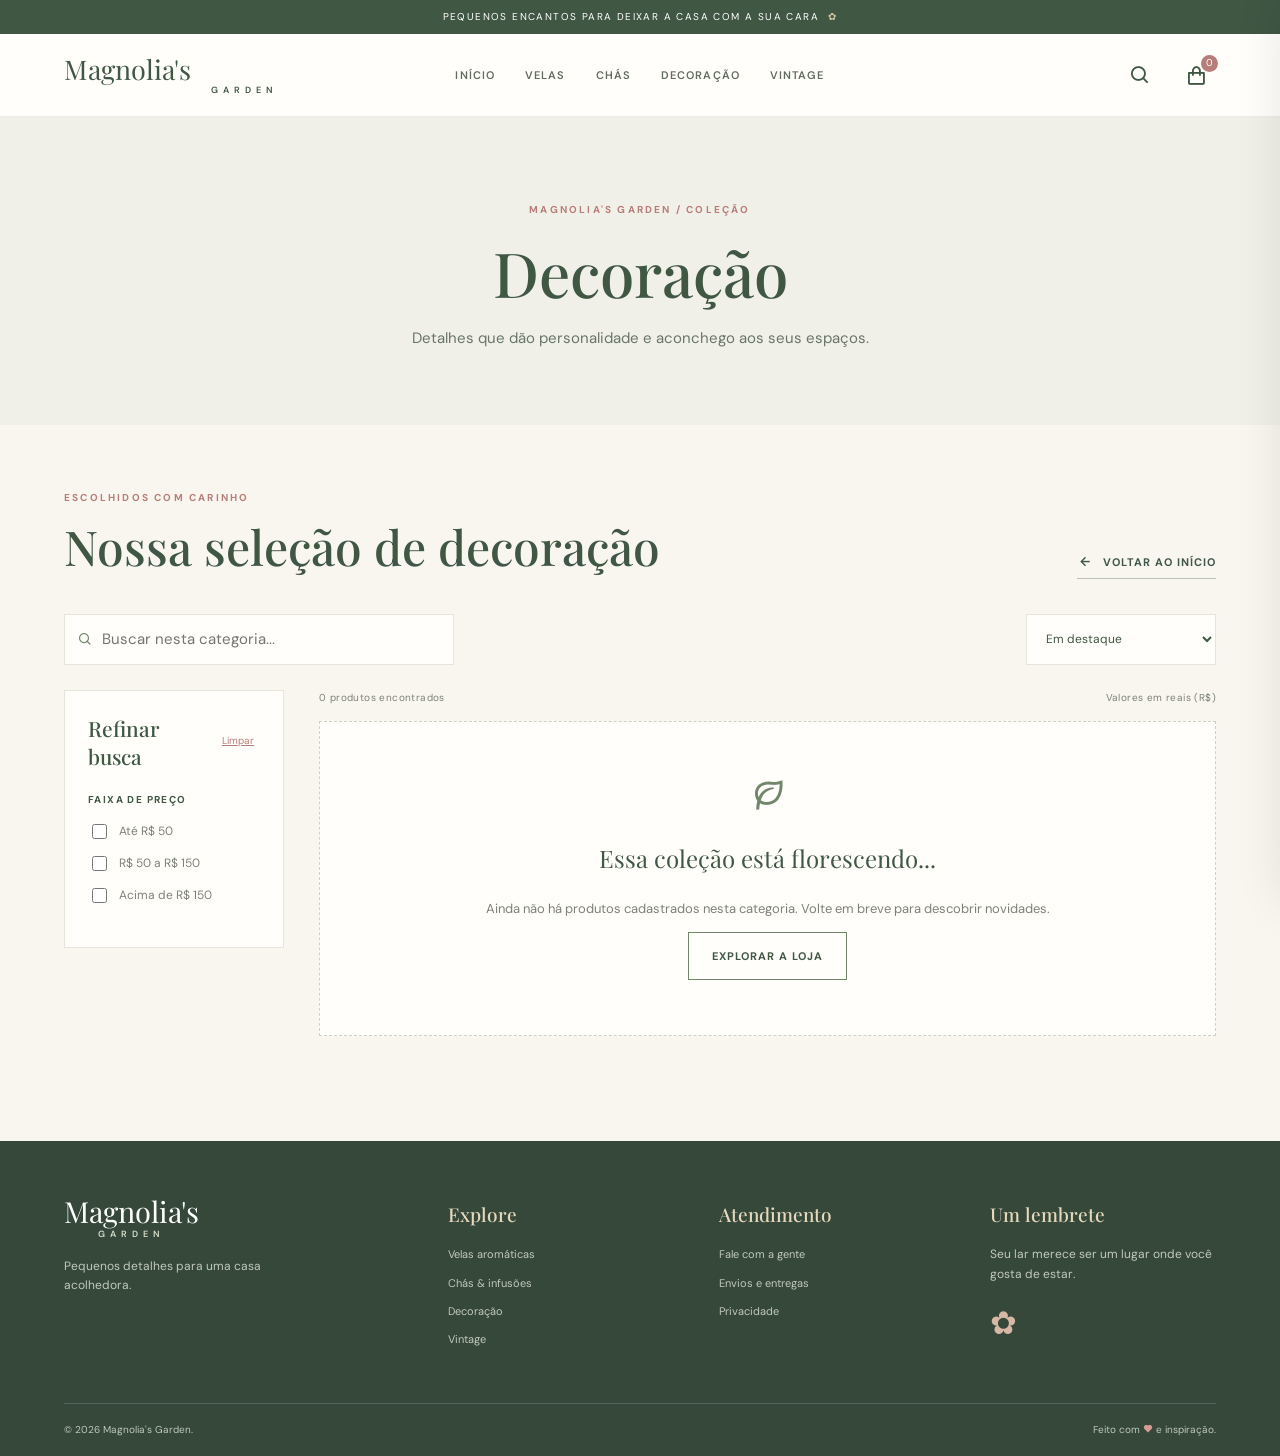
<file: decoracao.html>
<!DOCTYPE html>
<html lang="pt-BR">
<head>
  <meta charset="UTF-8"><meta name="viewport" content="width=device-width, initial-scale=1.0">
  <meta name="theme-color" content="#f8f6ef"><title>Decoração | Magnolia's Garden</title>
  <link rel="preconnect" href="https://fonts.googleapis.com"><link rel="preconnect" href="https://fonts.gstatic.com" crossorigin>
  <link href="https://fonts.googleapis.com/css2?family=DM+Sans:wght@400;500;600;700&family=Playfair+Display:wght@400;500;600;700&display=swap" rel="stylesheet">
  <link href="https://unpkg.com/boxicons@2.1.4/css/boxicons.min.css" rel="stylesheet"><link rel="stylesheet" href="style.css">
</head>
<body data-page="category" data-category="decoracao">
  <div class="announcement">Pequenos encantos para deixar a casa com a sua cara <span>✿</span></div>
  <header class="site-header"><div class="nav-container">
    <button class="icon-button mobile-toggle" id="mobile-toggle" aria-label="Abrir menu" aria-expanded="false"><i class="bx bx-menu"></i></button>
    <a class="logo" href="index.html">Magnolia's <span>Garden</span></a>
    <nav class="main-nav" id="nav-menu" aria-label="Navegação principal"><a href="index.html">Início</a><a href="velas.html">Velas</a><a href="chas.html">Chás</a><a href="decoracao.html">Decoração</a><a href="vintage.html">Vintage</a></nav>
    <div class="nav-actions"><button class="icon-button" id="search-toggle" aria-label="Abrir busca"><i class="bx bx-search"></i></button><button class="icon-button cart-trigger" data-open-cart aria-label="Abrir carrinho"><i class="bx bx-shopping-bag"></i><span class="cart-count" id="cart-count">0</span></button></div>
  </div><form class="search-bar" id="search-form" role="search"><input id="search-input" type="search" placeholder="O que você está procurando?" aria-label="Buscar produtos"><button type="submit">Buscar</button></form></header>
  <main class="category-page">
    <section class="category-hero"><span class="eyebrow">MAGNOLIA'S GARDEN / COLEÇÃO</span><h1 id="category-title">Nossa coleção</h1><p id="category-description">Pequenos encantos escolhidos para você.</p></section>
    <section class="section shop-section category-shop">
      <div class="section-heading section-heading-row"><div><span class="eyebrow">ESCOLHIDOS COM CARINHO</span><h2 id="category-heading">Descubra a coleção</h2></div><a class="text-link" href="index.html#colecao"><i class="bx bx-left-arrow-alt"></i> Voltar ao início</a></div>
      <div class="catalog-toolbar"><label class="catalog-search"><i class="bx bx-search"></i><input type="search" id="catalog-search" placeholder="Buscar nesta categoria..." aria-label="Buscar nesta categoria"></label><select id="sort-select" aria-label="Ordenar produtos"><option value="featured">Em destaque</option><option value="newest">Mais recentes</option><option value="price-asc">Menor preço</option><option value="price-desc">Maior preço</option><option value="name">Nome A–Z</option></select></div>
      <div class="catalog-layout"><aside class="filters"><div class="filter-heading"><h3>Refinar busca</h3><button id="clear-filters" class="clear-button">Limpar</button></div><div class="filter-group"><h4>Faixa de preço</h4><label><input type="checkbox" name="price" value="0-50"> Até R$ 50</label><label><input type="checkbox" name="price" value="50-150"> R$ 50 a R$ 150</label><label><input type="checkbox" name="price" value="150-9999"> Acima de R$ 150</label></div></aside><div class="products-area"><div class="results-line"><span id="results-count" aria-live="polite"></span><span>Valores em reais (R$)</span></div><div class="products-grid" id="products-grid"></div><div class="empty-state" id="empty-state" hidden><i class="bx bx-leaf"></i><h3>Essa coleção está florescendo...</h3><p>Ainda não há produtos cadastrados nesta categoria. Volte em breve para descobrir novidades.</p><a class="button button-outline" href="index.html">Explorar a loja</a></div></div></div>
    </section>
  </main>
  <footer class="site-footer"><div class="footer-main"><div class="footer-brand"><a class="logo" href="index.html">Magnolia's <span>Garden</span></a><p>Pequenos detalhes para uma casa acolhedora.</p></div><div><h3>Explore</h3><a href="velas.html">Velas aromáticas</a><a href="chas.html">Chás & infusões</a><a href="decoracao.html">Decoração</a><a href="vintage.html">Vintage</a></div><div><h3>Atendimento</h3><a href="index.html#newsletter">Fale com a gente</a><a href="#">Envios e entregas</a><a href="#">Privacidade</a></div><div><h3>Um lembrete</h3><p>Seu lar merece ser um lugar onde você gosta de estar.</p><span class="footer-flower">✿</span></div></div><div class="footer-bottom"><span>© <span id="current-year"></span> Magnolia's Garden.</span><span>Feito com <i class="bx bxs-heart"></i> e inspiração.</span></div></footer>
  <div class="toast" id="toast" role="status" aria-live="polite"></div><div class="drawer-backdrop" id="cart-backdrop"></div>
  <aside class="cart-drawer" id="cart-drawer" aria-label="Carrinho de compras" aria-hidden="true"><div class="drawer-header"><div><span class="eyebrow">SUA SELEÇÃO</span><h2>Meu carrinho</h2></div><button class="icon-button" id="close-cart" aria-label="Fechar carrinho"><i class="bx bx-x"></i></button></div><div class="cart-items" id="cart-items"></div><div class="cart-empty" id="cart-empty"><i class="bx bx-shopping-bag"></i><h3>Seu jardim está vazio</h3><p>Que tal encontrar algo especial?</p><button class="button button-outline" id="continue-shopping">Continuar explorando</button></div><div class="drawer-footer" id="drawer-footer"><div class="subtotal"><span>Subtotal</span><strong id="cart-total">R$ 0,00</strong></div><p>Frete e condições de pagamento são definidos na etapa de compra.</p><button class="button button-primary checkout-demo" id="checkout-button">Continuar <i class="bx bx-right-arrow-alt"></i></button><small>Checkout demonstrativo — configure seu meio de pagamento antes de publicar a loja.</small></div></aside>
  <script src="app.js"></script>
</body></html>
</file>
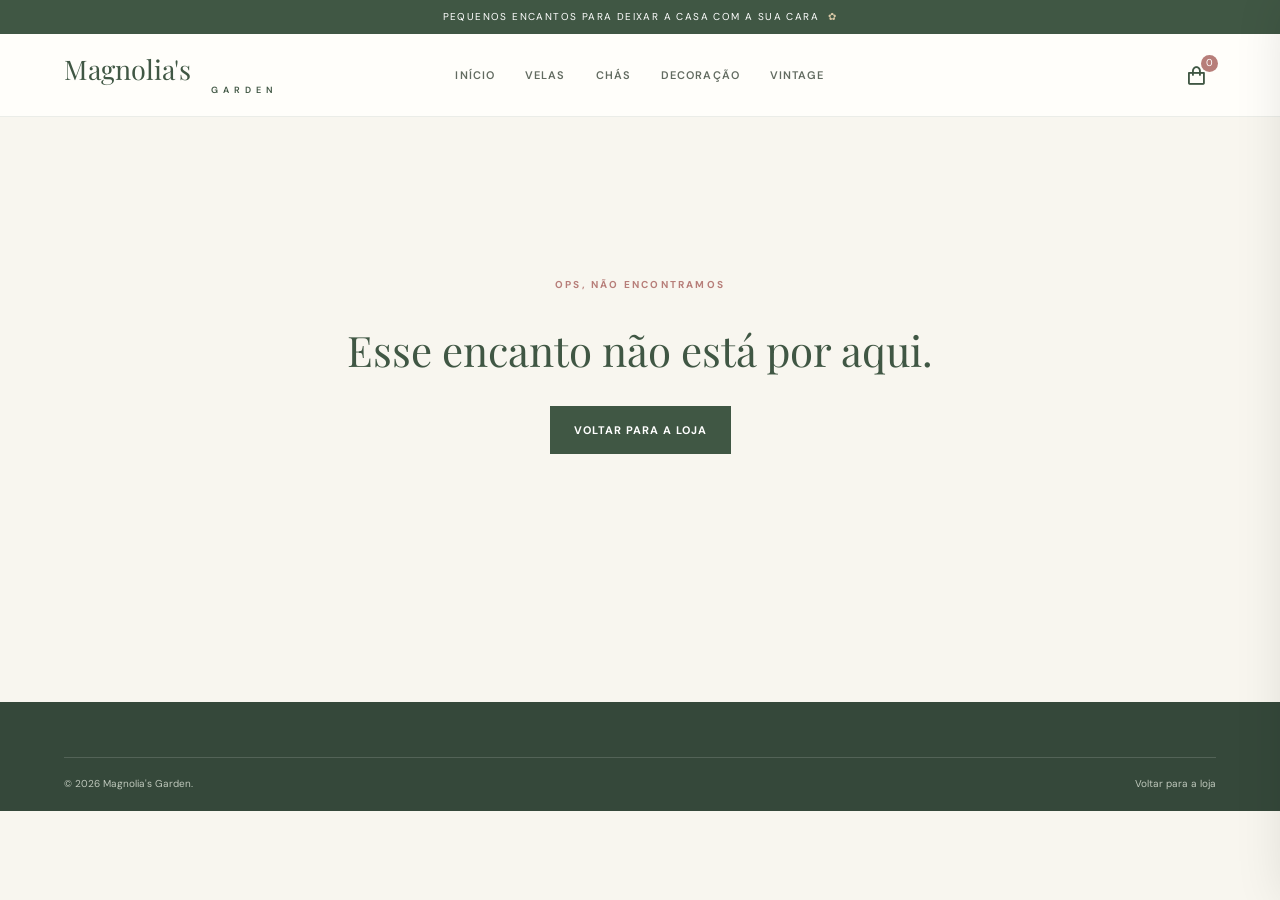
<file: produto.html>
<!DOCTYPE html><html lang="pt-BR"><head><meta charset="UTF-8"><meta name="viewport" content="width=device-width, initial-scale=1.0"><meta name="theme-color" content="#f8f6ef"><title>Produto | Magnolia's Garden</title><link rel="preconnect" href="https://fonts.googleapis.com"><link rel="preconnect" href="https://fonts.gstatic.com" crossorigin><link href="https://fonts.googleapis.com/css2?family=DM+Sans:wght@400;500;600;700&family=Playfair+Display:wght@400;500;600;700&display=swap" rel="stylesheet"><link href="https://unpkg.com/boxicons@2.1.4/css/boxicons.min.css" rel="stylesheet"><link rel="stylesheet" href="style.css"></head><body data-page="product"><div class="announcement">Pequenos encantos para deixar a casa com a sua cara <span>✿</span></div><header class="site-header"><div class="nav-container"><button class="icon-button mobile-toggle" id="mobile-toggle" aria-label="Abrir menu"><i class="bx bx-menu"></i></button><a class="logo" href="index.html">Magnolia's <span>Garden</span></a><nav class="main-nav" id="nav-menu"><a href="index.html">Início</a><a href="velas.html">Velas</a><a href="chas.html">Chás</a><a href="decoracao.html">Decoração</a><a href="vintage.html">Vintage</a></nav><div class="nav-actions"><button class="icon-button cart-trigger" data-open-cart aria-label="Abrir carrinho"><i class="bx bx-shopping-bag"></i><span class="cart-count" id="cart-count">0</span></button></div></div></header><main class="section product-detail-section" id="product-detail"><p>Carregando produto...</p></main><footer class="site-footer"><div class="footer-bottom"><span>© <span id="current-year"></span> Magnolia's Garden.</span><a href="index.html">Voltar para a loja</a></div></footer><div class="toast" id="toast" role="status"></div><div class="drawer-backdrop" id="cart-backdrop"></div><aside class="cart-drawer" id="cart-drawer" aria-label="Carrinho de compras" aria-hidden="true"><div class="drawer-header"><div><span class="eyebrow">SUA SELEÇÃO</span><h2>Meu carrinho</h2></div><button class="icon-button" id="close-cart" aria-label="Fechar carrinho"><i class="bx bx-x"></i></button></div><div class="cart-items" id="cart-items"></div><div class="cart-empty" id="cart-empty"><i class="bx bx-shopping-bag"></i><h3>Seu jardim está vazio</h3><p>Que tal encontrar algo especial?</p><button class="button button-outline" id="continue-shopping">Continuar explorando</button></div><div class="drawer-footer" id="drawer-footer"><div class="subtotal"><span>Subtotal</span><strong id="cart-total">R$ 0,00</strong></div><p>Frete e condições de pagamento são definidos na etapa de compra.</p><button class="button button-primary checkout-demo" id="checkout-button">Continuar</button><small>Checkout demonstrativo — configure seu meio de pagamento antes de publicar a loja.</small></div></aside><script src="app.js"></script></body></html>
</file>
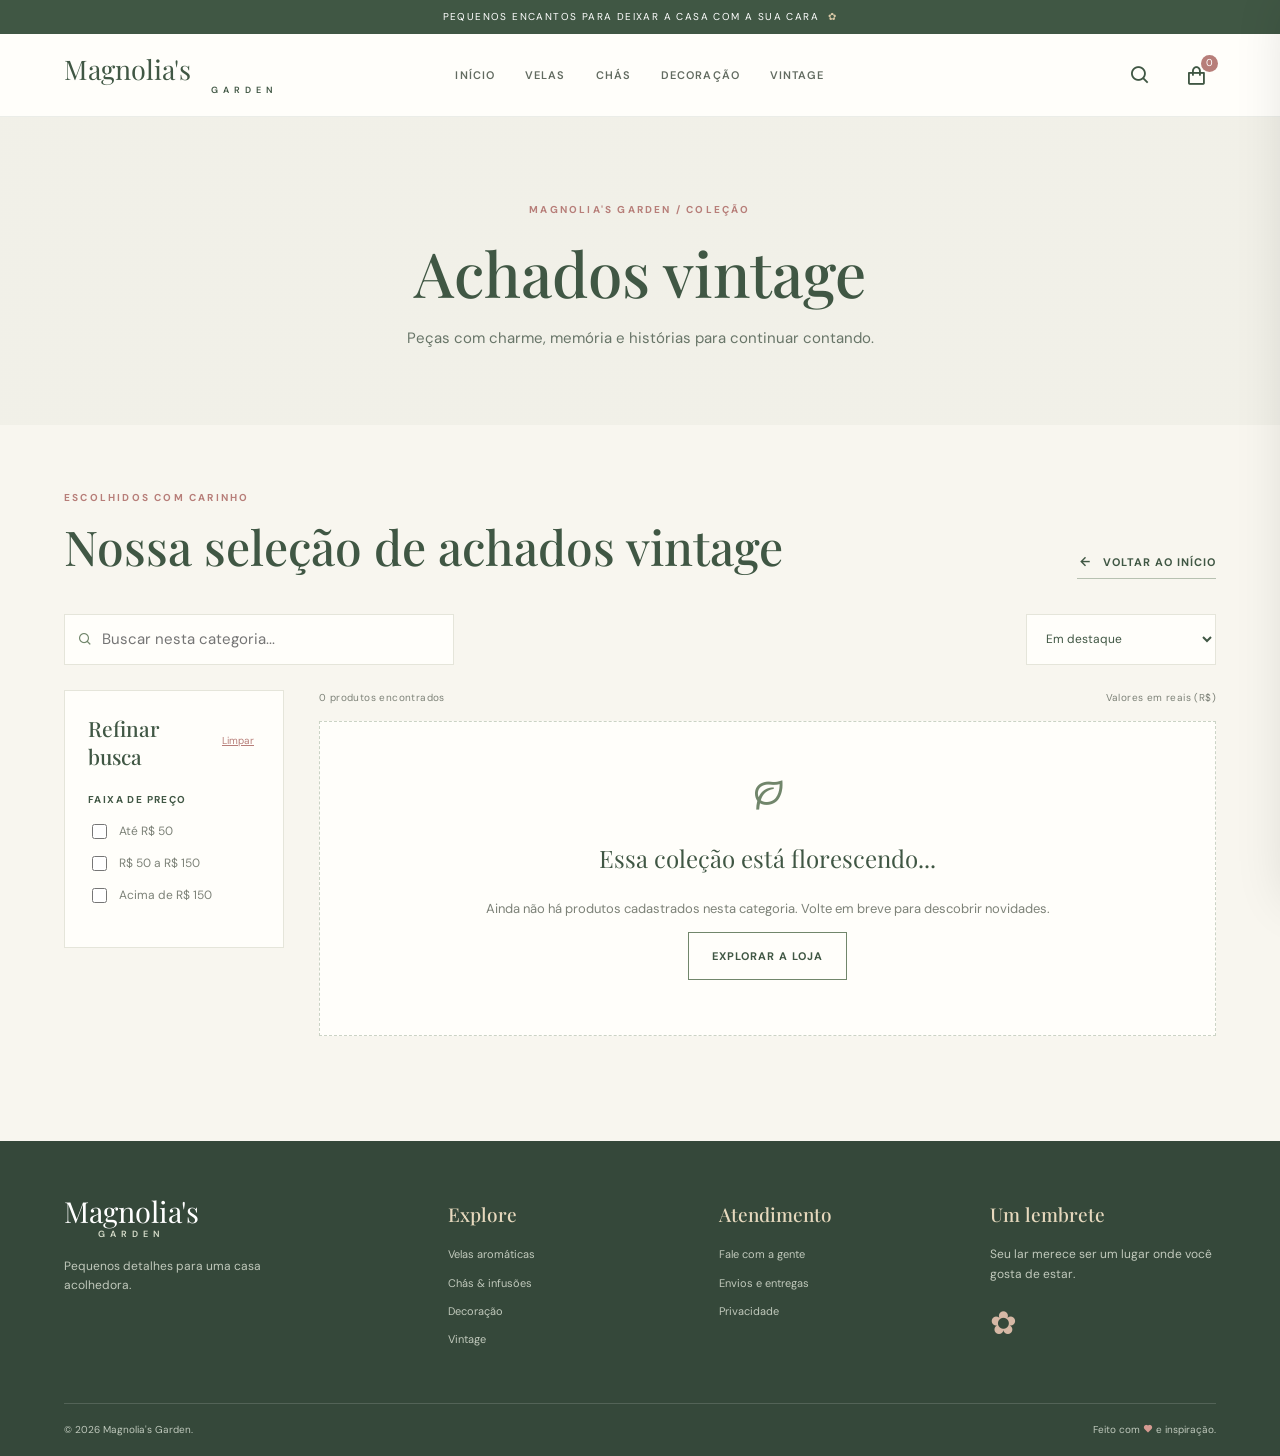
<file: vintage.html>
<!DOCTYPE html>
<html lang="pt-BR">
<head>
  <meta charset="UTF-8"><meta name="viewport" content="width=device-width, initial-scale=1.0">
  <meta name="theme-color" content="#f8f6ef"><title>Achados vintage | Magnolia's Garden</title>
  <link rel="preconnect" href="https://fonts.googleapis.com"><link rel="preconnect" href="https://fonts.gstatic.com" crossorigin>
  <link href="https://fonts.googleapis.com/css2?family=DM+Sans:wght@400;500;600;700&family=Playfair+Display:wght@400;500;600;700&display=swap" rel="stylesheet">
  <link href="https://unpkg.com/boxicons@2.1.4/css/boxicons.min.css" rel="stylesheet"><link rel="stylesheet" href="style.css">
</head>
<body data-page="category" data-category="vintage">
  <div class="announcement">Pequenos encantos para deixar a casa com a sua cara <span>✿</span></div>
  <header class="site-header"><div class="nav-container">
    <button class="icon-button mobile-toggle" id="mobile-toggle" aria-label="Abrir menu" aria-expanded="false"><i class="bx bx-menu"></i></button>
    <a class="logo" href="index.html">Magnolia's <span>Garden</span></a>
    <nav class="main-nav" id="nav-menu" aria-label="Navegação principal"><a href="index.html">Início</a><a href="velas.html">Velas</a><a href="chas.html">Chás</a><a href="decoracao.html">Decoração</a><a href="vintage.html">Vintage</a></nav>
    <div class="nav-actions"><button class="icon-button" id="search-toggle" aria-label="Abrir busca"><i class="bx bx-search"></i></button><button class="icon-button cart-trigger" data-open-cart aria-label="Abrir carrinho"><i class="bx bx-shopping-bag"></i><span class="cart-count" id="cart-count">0</span></button></div>
  </div><form class="search-bar" id="search-form" role="search"><input id="search-input" type="search" placeholder="O que você está procurando?" aria-label="Buscar produtos"><button type="submit">Buscar</button></form></header>
  <main class="category-page">
    <section class="category-hero"><span class="eyebrow">MAGNOLIA'S GARDEN / COLEÇÃO</span><h1 id="category-title">Nossa coleção</h1><p id="category-description">Pequenos encantos escolhidos para você.</p></section>
    <section class="section shop-section category-shop">
      <div class="section-heading section-heading-row"><div><span class="eyebrow">ESCOLHIDOS COM CARINHO</span><h2 id="category-heading">Descubra a coleção</h2></div><a class="text-link" href="index.html#colecao"><i class="bx bx-left-arrow-alt"></i> Voltar ao início</a></div>
      <div class="catalog-toolbar"><label class="catalog-search"><i class="bx bx-search"></i><input type="search" id="catalog-search" placeholder="Buscar nesta categoria..." aria-label="Buscar nesta categoria"></label><select id="sort-select" aria-label="Ordenar produtos"><option value="featured">Em destaque</option><option value="newest">Mais recentes</option><option value="price-asc">Menor preço</option><option value="price-desc">Maior preço</option><option value="name">Nome A–Z</option></select></div>
      <div class="catalog-layout"><aside class="filters"><div class="filter-heading"><h3>Refinar busca</h3><button id="clear-filters" class="clear-button">Limpar</button></div><div class="filter-group"><h4>Faixa de preço</h4><label><input type="checkbox" name="price" value="0-50"> Até R$ 50</label><label><input type="checkbox" name="price" value="50-150"> R$ 50 a R$ 150</label><label><input type="checkbox" name="price" value="150-9999"> Acima de R$ 150</label></div></aside><div class="products-area"><div class="results-line"><span id="results-count" aria-live="polite"></span><span>Valores em reais (R$)</span></div><div class="products-grid" id="products-grid"></div><div class="empty-state" id="empty-state" hidden><i class="bx bx-leaf"></i><h3>Essa coleção está florescendo...</h3><p>Ainda não há produtos cadastrados nesta categoria. Volte em breve para descobrir novidades.</p><a class="button button-outline" href="index.html">Explorar a loja</a></div></div></div>
    </section>
  </main>
  <footer class="site-footer"><div class="footer-main"><div class="footer-brand"><a class="logo" href="index.html">Magnolia's <span>Garden</span></a><p>Pequenos detalhes para uma casa acolhedora.</p></div><div><h3>Explore</h3><a href="velas.html">Velas aromáticas</a><a href="chas.html">Chás & infusões</a><a href="decoracao.html">Decoração</a><a href="vintage.html">Vintage</a></div><div><h3>Atendimento</h3><a href="index.html#newsletter">Fale com a gente</a><a href="#">Envios e entregas</a><a href="#">Privacidade</a></div><div><h3>Um lembrete</h3><p>Seu lar merece ser um lugar onde você gosta de estar.</p><span class="footer-flower">✿</span></div></div><div class="footer-bottom"><span>© <span id="current-year"></span> Magnolia's Garden.</span><span>Feito com <i class="bx bxs-heart"></i> e inspiração.</span></div></footer>
  <div class="toast" id="toast" role="status" aria-live="polite"></div><div class="drawer-backdrop" id="cart-backdrop"></div>
  <aside class="cart-drawer" id="cart-drawer" aria-label="Carrinho de compras" aria-hidden="true"><div class="drawer-header"><div><span class="eyebrow">SUA SELEÇÃO</span><h2>Meu carrinho</h2></div><button class="icon-button" id="close-cart" aria-label="Fechar carrinho"><i class="bx bx-x"></i></button></div><div class="cart-items" id="cart-items"></div><div class="cart-empty" id="cart-empty"><i class="bx bx-shopping-bag"></i><h3>Seu jardim está vazio</h3><p>Que tal encontrar algo especial?</p><button class="button button-outline" id="continue-shopping">Continuar explorando</button></div><div class="drawer-footer" id="drawer-footer"><div class="subtotal"><span>Subtotal</span><strong id="cart-total">R$ 0,00</strong></div><p>Frete e condições de pagamento são definidos na etapa de compra.</p><button class="button button-primary checkout-demo" id="checkout-button">Continuar <i class="bx bx-right-arrow-alt"></i></button><small>Checkout demonstrativo — configure seu meio de pagamento antes de publicar a loja.</small></div></aside>
  <script src="app.js"></script>
</body></html>
</file>
<file: style.css>
@import url('https://fonts.googleapis.com/css2?family=DM+Sans:wght@400;500;600;700&family=Playfair+Display:ital,wght@0,400;0,500;0,600;0,700;1,400;1,500&display=swap');
:root{--cream:#f8f6ef;--paper:#fffefa;--sage:#71866b;--sage-dark:#405744;--sage-soft:#e8ede3;--rose:#b77e79;--ink:#303b31;--muted:#7d8278;--line:#e5e5da;--serif:'Playfair Display',Georgia,serif;--sans:'DM Sans',Arial,sans-serif;--shadow:0 16px 45px rgba(48,59,49,.08)}
*{box-sizing:border-box}html{scroll-behavior:smooth;scroll-padding-top:100px}body{margin:0;background:var(--cream);color:var(--ink);font-family:var(--sans);font-size:15px;line-height:1.65}body.drawer-open{overflow:hidden}a{color:inherit;text-decoration:none}button,input,select{font:inherit}button{cursor:pointer}img{display:block;max-width:100%}.announcement{height:34px;display:flex;align-items:center;justify-content:center;gap:9px;background:var(--sage-dark);color:#fff;font-size:10px;letter-spacing:1.4px;text-transform:uppercase}.announcement span{color:#d8c7a5}.site-header{position:sticky;top:0;z-index:50;background:rgba(255,254,250,.96);backdrop-filter:blur(14px);border-bottom:1px solid rgba(64,87,68,.10)}.nav-container{max-width:1320px;min-height:82px;padding:0 5%;margin:auto;display:grid;grid-template-columns:1fr auto 1fr;align-items:center;gap:30px}.logo{font-family:var(--serif);font-size:27px;line-height:1.05;color:var(--sage-dark);white-space:nowrap}.logo span{display:block;margin-top:3px;font-family:var(--sans);font-size:9px;font-weight:600;letter-spacing:5px;text-transform:uppercase;text-align:center}.main-nav{display:flex;align-items:center;gap:30px}.main-nav a{position:relative;padding:30px 0;color:#626b60;font-size:11px;font-weight:600;letter-spacing:1.1px;text-transform:uppercase;transition:color .2s}.main-nav a:hover,.main-nav a.active{color:var(--sage-dark)}.main-nav a.active:after{content:"";position:absolute;left:0;right:0;bottom:21px;height:1px;background:var(--rose)}.nav-actions{display:flex;justify-self:end;align-items:center;gap:16px}.icon-button{width:40px;height:40px;border:0;background:transparent;color:var(--sage-dark);font-size:22px;display:grid;place-items:center;border-radius:50%;transition:background .2s}.icon-button:hover{background:var(--sage-soft)}.cart-trigger{position:relative}.cart-count{position:absolute;top:0;right:-2px;min-width:17px;height:17px;padding:0 4px;border-radius:20px;background:var(--rose);color:white;font-size:10px;display:grid;place-items:center}.mobile-toggle{display:none}.search-bar{display:none;max-width:1320px;margin:0 auto;padding:0 5% 16px;gap:10px}.search-bar.is-open{display:flex}.search-bar input,.catalog-search input{width:100%;border:1px solid var(--line);background:var(--paper);padding:12px 15px;outline:none}.search-bar button{border:0;background:var(--sage-dark);color:white;padding:0 22px}
.hero{height:min(690px,78vh);min-height:530px;position:relative;display:flex;align-items:center;overflow:hidden;background:#4c5848}.hero-image{position:absolute;inset:0;background:linear-gradient(90deg,rgba(26,39,29,.66),rgba(26,39,29,.08)),url('https://images.unsplash.com/photo-1490750967868-88aa4486c946?auto=format&fit=crop&w=2200&q=90') center 48%/cover}.hero-content{position:relative;z-index:1;max-width:1320px;width:100%;margin:0 auto;padding:50px 8%;color:white}.eyebrow{display:block;color:var(--rose);font-size:10px;font-weight:700;letter-spacing:2.2px;text-transform:uppercase}.hero .eyebrow{color:#e7d9bd}.hero h1{font:500 clamp(46px,6.4vw,82px)/1.06 var(--serif);letter-spacing:-2px;margin:20px 0}.hero h1 em{font-weight:400;color:#e5d6b9}.hero-content p{max-width:450px;color:rgba(255,255,255,.88);font-size:16px;margin:0 0 30px}.button{display:inline-flex;align-items:center;justify-content:center;gap:12px;min-height:48px;padding:0 23px;border:1px solid transparent;font-size:11px;font-weight:700;letter-spacing:1px;text-transform:uppercase;transition:all .25s}.button-light{background:var(--paper);color:var(--sage-dark)}.button-light:hover{background:#e9dfca;transform:translateY(-2px)}.button-primary{background:var(--sage-dark);color:white}.button-primary:hover{background:#2e4232;transform:translateY(-2px)}.button-outline{border-color:var(--sage);background:transparent;color:var(--sage-dark)}.button-outline:hover{background:var(--sage-dark);color:white}.hero-note{position:absolute;right:5%;bottom:30px;color:rgba(255,255,255,.8);font:italic 14px var(--serif)}.intro-strip{min-height:85px;padding:18px 5%;display:flex;align-items:center;justify-content:center;gap:30px;background:#eeeee5;color:var(--sage-dark)}.intro-strip p{margin:0;font:italic 15px var(--serif)}.intro-strip span{color:var(--rose)}
.section{max-width:1320px;margin:0 auto;padding:105px 5%}.section-heading{text-align:center;margin:0 auto 45px;max-width:650px}.section-heading h2,.story-copy h2,.newsletter-section h2{font:500 clamp(32px,4vw,48px)/1.15 var(--serif);color:var(--sage-dark);margin:12px 0}.section-heading p{margin:10px 0 0;color:var(--muted)}.category-grid{display:grid;grid-template-columns:repeat(4,1fr);gap:17px}.category-card{height:330px;position:relative;display:flex;flex-direction:column;justify-content:flex-end;overflow:hidden;padding:25px;color:white;background-size:cover;background-position:center;isolation:isolate;transition:transform .35s}.category-card:before{content:"";position:absolute;inset:0;z-index:-1;background:linear-gradient(180deg,rgba(25,35,27,.03),rgba(25,35,27,.72))}.category-card:after{content:"";position:absolute;inset:0;z-index:-2;background-size:cover;background-position:center;transition:transform .6s}.category-card:hover:after{transform:scale(1.06)}.category-candles:after{background-image:url('https://images.unsplash.com/photo-1603006905003-be475563bc59?auto=format&fit=crop&w=900&q=85')}.category-tea:after{background-image:url('https://images.unsplash.com/photo-1544787219-7f47ccb76574?auto=format&fit=crop&w=900&q=85')}.category-decor:after{background-image:url('https://images.unsplash.com/photo-1616486338812-3dadae4b4ace?auto=format&fit=crop&w=900&q=85')}.category-vintage:after{background-image:url('https://images.unsplash.com/photo-1490312278390-ab64016e0aa9?auto=format&fit=crop&w=900&q=85')}.category-card>span{font-size:9px;letter-spacing:2px}.category-card h3{font:500 27px var(--serif);margin:8px 0}.category-card b{font-size:10px;letter-spacing:1px;text-transform:uppercase}.category-card b i{font-size:16px;vertical-align:middle}
.section-heading-row{max-width:none;display:flex;justify-content:space-between;align-items:end;text-align:left}.section-heading-row h2{margin-bottom:5px}.section-heading-row p{margin:0}.text-link{display:inline-flex;align-items:center;gap:8px;color:var(--sage-dark);font-size:11px;font-weight:700;letter-spacing:1px;text-transform:uppercase;border-bottom:1px solid #b7c1b1;padding-bottom:7px;white-space:nowrap}.text-link i{font-size:17px}.shop-section{padding-top:85px}.catalog-toolbar{display:flex;justify-content:space-between;gap:15px;margin-bottom:25px}.catalog-search{display:flex;align-items:center;gap:9px;flex:1;max-width:390px;padding-left:13px;background:var(--paper);border:1px solid var(--line);color:var(--sage)}.catalog-search input{border:0;background:transparent;padding-left:0}.catalog-search input:focus{outline:none}.catalog-toolbar select{min-width:190px;border:1px solid var(--line);background:var(--paper);padding:0 15px;color:var(--sage-dark);font-size:12px;outline:none}.catalog-layout{display:grid;grid-template-columns:220px 1fr;gap:35px;align-items:start}.filters{padding:23px;background:var(--paper);border:1px solid var(--line)}.filter-heading{display:flex;align-items:center;justify-content:space-between}.filter-heading h3{margin:0;font:500 21px var(--serif);color:var(--sage-dark)}.clear-button{border:0;background:none;color:var(--rose);font-size:10px;text-decoration:underline}.filter-group{padding:22px 0 7px;border-bottom:1px solid var(--line)}.filter-group:last-child{border:0}.filter-group h4{margin:0 0 13px;color:var(--sage-dark);font-size:10px;letter-spacing:1.4px;text-transform:uppercase}.filter-group label{display:flex;align-items:center;gap:9px;margin:11px 0;color:var(--muted);font-size:12px;cursor:pointer}.filter-group input{accent-color:var(--sage-dark);width:15px;height:15px}.results-line{display:flex;justify-content:space-between;margin-bottom:15px;color:var(--muted);font-size:10px;letter-spacing:.4px}.products-grid{display:grid;grid-template-columns:repeat(3,minmax(0,1fr));gap:22px}.product-card{min-width:0;background:var(--paper);border:1px solid var(--line);transition:transform .3s,box-shadow .3s}.product-card:hover{transform:translateY(-5px);box-shadow:var(--shadow)}.product-image-wrap{height:260px;position:relative;display:block;overflow:hidden;background:#ecebe3}.product-image-wrap img{width:100%;height:100%;object-fit:cover;transition:transform .6s}.product-card:hover .product-image-wrap img{transform:scale(1.045)}.product-badge{position:absolute;top:13px;left:13px;padding:5px 10px;background:rgba(255,254,250,.93);color:var(--sage-dark);font-size:9px;letter-spacing:1px;text-transform:uppercase}.quick-view{position:absolute;left:12px;right:12px;bottom:12px;display:flex;justify-content:center;align-items:center;gap:8px;padding:10px;background:rgba(255,254,250,.94);color:var(--sage-dark);font-size:10px;font-weight:700;letter-spacing:1px;text-transform:uppercase;opacity:0;transform:translateY(8px);transition:.25s}.product-card:hover .quick-view{opacity:1;transform:translateY(0)}.product-info{padding:19px}.product-category{color:var(--rose);font-size:9px;font-weight:700;letter-spacing:1.4px;text-transform:uppercase}.product-info h3{margin:7px 0;font:500 19px/1.3 var(--serif);color:var(--sage-dark)}.product-info h3 a:hover{color:var(--rose)}.product-info p{min-height:61px;margin:0;color:var(--muted);font-size:11px;line-height:1.6}.product-card-bottom{display:flex;align-items:center;justify-content:space-between;gap:8px;margin-top:17px;padding-top:13px;border-top:1px solid var(--line)}.product-card-bottom>strong{color:var(--sage-dark);font:600 17px var(--serif)}.add-button{display:flex;align-items:center;gap:5px;border:0;background:none;color:var(--sage-dark);font-size:10px;font-weight:700;text-transform:uppercase}.add-button i{font-size:18px}.add-button:hover{color:var(--rose)}.empty-state{padding:55px 20px;text-align:center;background:var(--paper);border:1px dashed #cbd3c5}.empty-state[hidden]{display:none}.empty-state>i{font-size:35px;color:var(--sage)}.empty-state h3{font:24px var(--serif);color:var(--sage-dark)}.empty-state p{color:var(--muted);font-size:13px}.story-section{display:grid;grid-template-columns:1fr 1fr;min-height:560px;background:#eceee5}.story-image{min-height:500px;background:url('https://images.unsplash.com/photo-1490750967868-88aa4486c946?auto=format&fit=crop&w=1200&q=85') center/cover}.story-copy{align-self:center;max-width:610px;padding:70px clamp(35px,7vw,110px)}.story-copy h2{font-size:clamp(34px,4vw,51px)}.story-copy p{color:#727c70;font-size:13px;line-height:1.9}.story-copy .text-link{margin-top:15px}.values-section{padding-top:90px;padding-bottom:90px}.values-grid{display:grid;grid-template-columns:repeat(3,1fr);gap:30px;text-align:center}.values-grid article{padding:30px 25px}.values-grid i{font-size:29px;color:var(--rose)}.values-grid h3{font:500 22px var(--serif);color:var(--sage-dark);margin:12px 0 5px}.values-grid p{max-width:260px;margin:auto;color:var(--muted);font-size:12px}.testimonials-section{padding:90px 5%;background:#eeeee5}.testimonials-section .section-heading{margin-bottom:35px}.testimonial-grid{max-width:1200px;margin:auto;display:grid;grid-template-columns:repeat(3,1fr);gap:20px}.testimonial-grid blockquote{margin:0;padding:30px;background:var(--paper);text-align:center}.stars{color:#b58c61;letter-spacing:4px}.testimonial-grid p{font:italic 17px/1.6 var(--serif);color:var(--sage-dark)}.testimonial-grid cite{font-size:10px;color:var(--muted);font-style:normal}.demo-note{text-align:center;color:#92968e;font-size:9px;margin:20px 0 0}.newsletter-section{padding:75px 8%;display:flex;align-items:center;justify-content:space-between;gap:50px;background:#dfe6da}.newsletter-section>div{max-width:540px}.newsletter-section h2{font-size:36px}.newsletter-section p{color:#687568;font-size:13px}.newsletter-form{width:min(440px,100%);display:grid;grid-template-columns:1fr auto;gap:0}.newsletter-form input{min-width:0;padding:15px;border:1px solid #c8d2c2;background:var(--paper);outline:none}.newsletter-form button{padding:0 17px;border:0;background:var(--sage-dark);color:white;font-size:10px;font-weight:700;letter-spacing:.5px;text-transform:uppercase}.newsletter-form small{grid-column:1/-1;margin-top:9px;color:#778273;font-size:9px}.sr-only{position:absolute;width:1px;height:1px;padding:0;margin:-1px;overflow:hidden;clip:rect(0,0,0,0);white-space:nowrap;border:0}
.site-footer{background:#35483a;color:#e7e9df;padding:55px 5% 0}.footer-main{max-width:1200px;margin:auto;display:grid;grid-template-columns:1.5fr 1fr 1fr 1fr;gap:45px;padding-bottom:45px}.footer-brand .logo{display:inline-block;color:#fff;font-size:29px}.footer-brand .logo span{color:#d6dcca}.footer-main p{max-width:230px;color:#c1c9bc;font-size:12px}.footer-main h3{margin:5px 0 18px;color:#e6d8bd;font:500 19px var(--serif)}.footer-main>div>a:not(.logo){display:block;margin:10px 0;color:#c1c9bc;font-size:11px}.footer-main>div>a:hover{color:white}.social-links{display:flex;gap:12px;margin-top:20px}.social-links a{font-size:20px}.footer-flower{font-size:32px;color:#d6b8a5}.footer-bottom{max-width:1200px;margin:auto;border-top:1px solid rgba(255,255,255,.15);padding:18px 0;display:flex;justify-content:space-between;gap:20px;color:#bfc8bc;font-size:10px}.footer-bottom i{color:#d59a91}
.category-page{min-height:65vh}.category-hero{padding:85px 5% 75px;text-align:center;background:linear-gradient(rgba(239,239,230,.8),rgba(239,239,230,.8)),url('https://images.unsplash.com/photo-1490750967868-88aa4486c946?auto=format&fit=crop&w=1800&q=80') center/cover}.category-hero h1{margin:12px 0;font:500 clamp(40px,5vw,62px) var(--serif);color:var(--sage-dark)}.category-hero p{max-width:560px;margin:auto;color:#687568}.category-shop{padding-top:65px}.category-shop .section-heading-row{margin-bottom:35px}.product-detail-section{min-height:65vh;padding-top:60px}.back-link{display:inline-flex;align-items:center;gap:7px;margin-bottom:35px;color:var(--sage-dark);font-size:11px;text-transform:uppercase;letter-spacing:1px}.product-detail-grid{display:grid;grid-template-columns:1.05fr .95fr;gap:8%;align-items:center}.detail-image{height:580px;background:#eeeee5}.detail-image img{width:100%;height:100%;object-fit:cover}.detail-copy h1{margin:12px 0;font:500 clamp(36px,4vw,54px)/1.12 var(--serif);color:var(--sage-dark)}.detail-price{display:block;margin:20px 0;color:var(--sage-dark);font:600 25px var(--serif)}.detail-copy>p{max-width:500px;color:var(--muted);line-height:1.9}.detail-note{padding:15px;background:#edf0e8;color:var(--sage-dark)!important;font-size:12px}.detail-copy .button{margin-top:15px}.detail-benefits{display:grid;gap:10px;margin-top:30px;color:var(--muted);font-size:11px}.detail-benefits i{color:var(--sage);font-size:17px;vertical-align:middle;margin-right:7px}.not-found{text-align:center;padding:100px 10px}.not-found h1{font:42px var(--serif);color:var(--sage-dark)}
.drawer-backdrop{position:fixed;inset:0;z-index:90;background:rgba(29,39,30,.38);opacity:0;visibility:hidden;transition:.3s}.drawer-backdrop.is-visible{opacity:1;visibility:visible}.cart-drawer{position:fixed;z-index:100;top:0;right:0;width:min(440px,100%);height:100dvh;padding:25px;background:var(--paper);display:flex;flex-direction:column;transform:translateX(105%);transition:transform .35s ease;box-shadow:-15px 0 50px rgba(0,0,0,.12)}.cart-drawer.is-open{transform:translateX(0)}.drawer-header{display:flex;align-items:center;justify-content:space-between;padding-bottom:20px;border-bottom:1px solid var(--line)}.drawer-header h2{margin:4px 0 0;font:30px var(--serif);color:var(--sage-dark)}.cart-items{flex:1;overflow:auto;padding:10px 0}.cart-line{display:grid;grid-template-columns:78px 1fr 25px;gap:13px;padding:15px 0;border-bottom:1px solid var(--line)}.cart-line>img{width:78px;height:90px;object-fit:cover}.cart-line-info>a{display:block;color:var(--sage-dark);font:16px var(--serif)}.cart-line-info>strong{display:block;margin:5px 0;color:var(--sage);font-size:12px}.remove-item{align-self:start;border:0;background:none;color:#a47c75;font-size:18px}.quantity-control{display:inline-flex;align-items:center;gap:12px;border:1px solid var(--line);padding:2px 7px}.quantity-control button{border:0;background:none;color:var(--sage-dark);font-size:16px}.quantity-control span{font-size:11px}.cart-empty{margin:auto;text-align:center}.cart-empty[hidden],.drawer-footer[hidden]{display:none}.cart-empty>i{font-size:38px;color:var(--sage)}.cart-empty h3{font:24px var(--serif);color:var(--sage-dark)}.cart-empty p{color:var(--muted);font-size:12px}.drawer-footer{padding-top:20px;border-top:1px solid var(--line)}.subtotal{display:flex;justify-content:space-between;color:var(--sage-dark)}.subtotal strong{font:600 21px var(--serif)}.drawer-footer p,.drawer-footer small{display:block;color:var(--muted);font-size:10px}.drawer-footer .button{width:100%;margin:8px 0}.toast{position:fixed;z-index:150;left:50%;bottom:25px;transform:translate(-50%,20px);padding:13px 20px;background:var(--sage-dark);color:white;font-size:12px;opacity:0;visibility:hidden;transition:.25s;box-shadow:var(--shadow);text-align:center;max-width:90%}.toast.show{opacity:1;visibility:visible;transform:translate(-50%,0)}
@media(max-width:1100px){.nav-container{gap:15px}.main-nav{gap:17px}.main-nav a{font-size:10px}.products-grid{grid-template-columns:repeat(2,minmax(0,1fr))}.category-grid{grid-template-columns:repeat(2,1fr)}.product-image-wrap{height:290px}}
@media(max-width:760px){.announcement{font-size:8px;letter-spacing:1px}.nav-container{min-height:72px;grid-template-columns:40px 1fr 80px;gap:8px;padding:0 5%}.mobile-toggle{display:grid}.logo{justify-self:center;font-size:24px}.logo span{font-size:8px}.nav-actions{gap:4px}.main-nav{position:absolute;top:72px;left:0;right:0;display:none;flex-direction:column;align-items:stretch;gap:0;padding:10px 7% 22px;background:var(--paper);border-bottom:1px solid var(--line);box-shadow:0 15px 25px rgba(0,0,0,.06)}.main-nav.is-open{display:flex}.main-nav a{padding:13px 0;border-bottom:1px solid var(--line)}.main-nav a.active:after{display:none}.hero{height:620px;min-height:0}.hero-image{background-position:58% center}.hero-content{padding:35px 7%}.hero h1{font-size:53px}.hero-content p{font-size:14px;max-width:330px}.hero-note{font-size:11px}.intro-strip{gap:12px;flex-wrap:wrap}.intro-strip p{font-size:12px}.intro-strip p:last-child{display:none}.section{padding:75px 5%}.section-heading h2{font-size:35px}.category-grid{gap:10px}.category-card{height:245px;padding:16px}.category-card h3{font-size:21px}.section-heading-row{align-items:start;gap:18px;flex-direction:column}.catalog-layout{grid-template-columns:1fr;gap:20px}.filters{padding:15px}.filter-group{display:inline-block;vertical-align:top;width:49%;padding:12px 0}.filter-heading h3{font-size:19px}.products-grid{gap:13px}.product-image-wrap{height:220px}.product-info{padding:13px}.product-info h3{font-size:17px}.product-info p{font-size:10px;min-height:80px}.product-card-bottom{align-items:flex-start;flex-direction:column}.add-button{padding:5px 0}.catalog-toolbar{flex-direction:column}.catalog-search{max-width:none;min-height:45px}.catalog-toolbar select{min-height:43px}.results-line{font-size:9px}.story-section{grid-template-columns:1fr}.story-image{min-height:330px}.story-copy{padding:55px 7%}.values-grid,.testimonial-grid{grid-template-columns:1fr;gap:10px}.values-grid article{padding:20px}.newsletter-section{padding:55px 7%;display:block}.newsletter-section h2{font-size:31px}.newsletter-form{margin-top:25px}.footer-main{grid-template-columns:1fr 1fr;gap:30px}.footer-brand{grid-column:1/-1}.footer-bottom{flex-direction:column;gap:7px}.category-hero{padding:65px 7%}.product-detail-grid{grid-template-columns:1fr;gap:30px}.detail-image{height:420px}.product-detail-section{padding-top:35px}.detail-copy h1{font-size:39px}}
@media(max-width:420px){.hero h1{font-size:44px}.category-grid{grid-template-columns:1fr 1fr}.category-card{height:210px}.category-card h3{font-size:18px}.products-grid{grid-template-columns:1fr}.product-image-wrap{height:300px}.product-info p{min-height:0}.product-card-bottom{flex-direction:row;align-items:center}.filter-group{width:100%}.newsletter-form{grid-template-columns:1fr}.newsletter-form button{min-height:46px}.footer-main{gap:22px}.footer-main h3{font-size:17px}}
</file>
